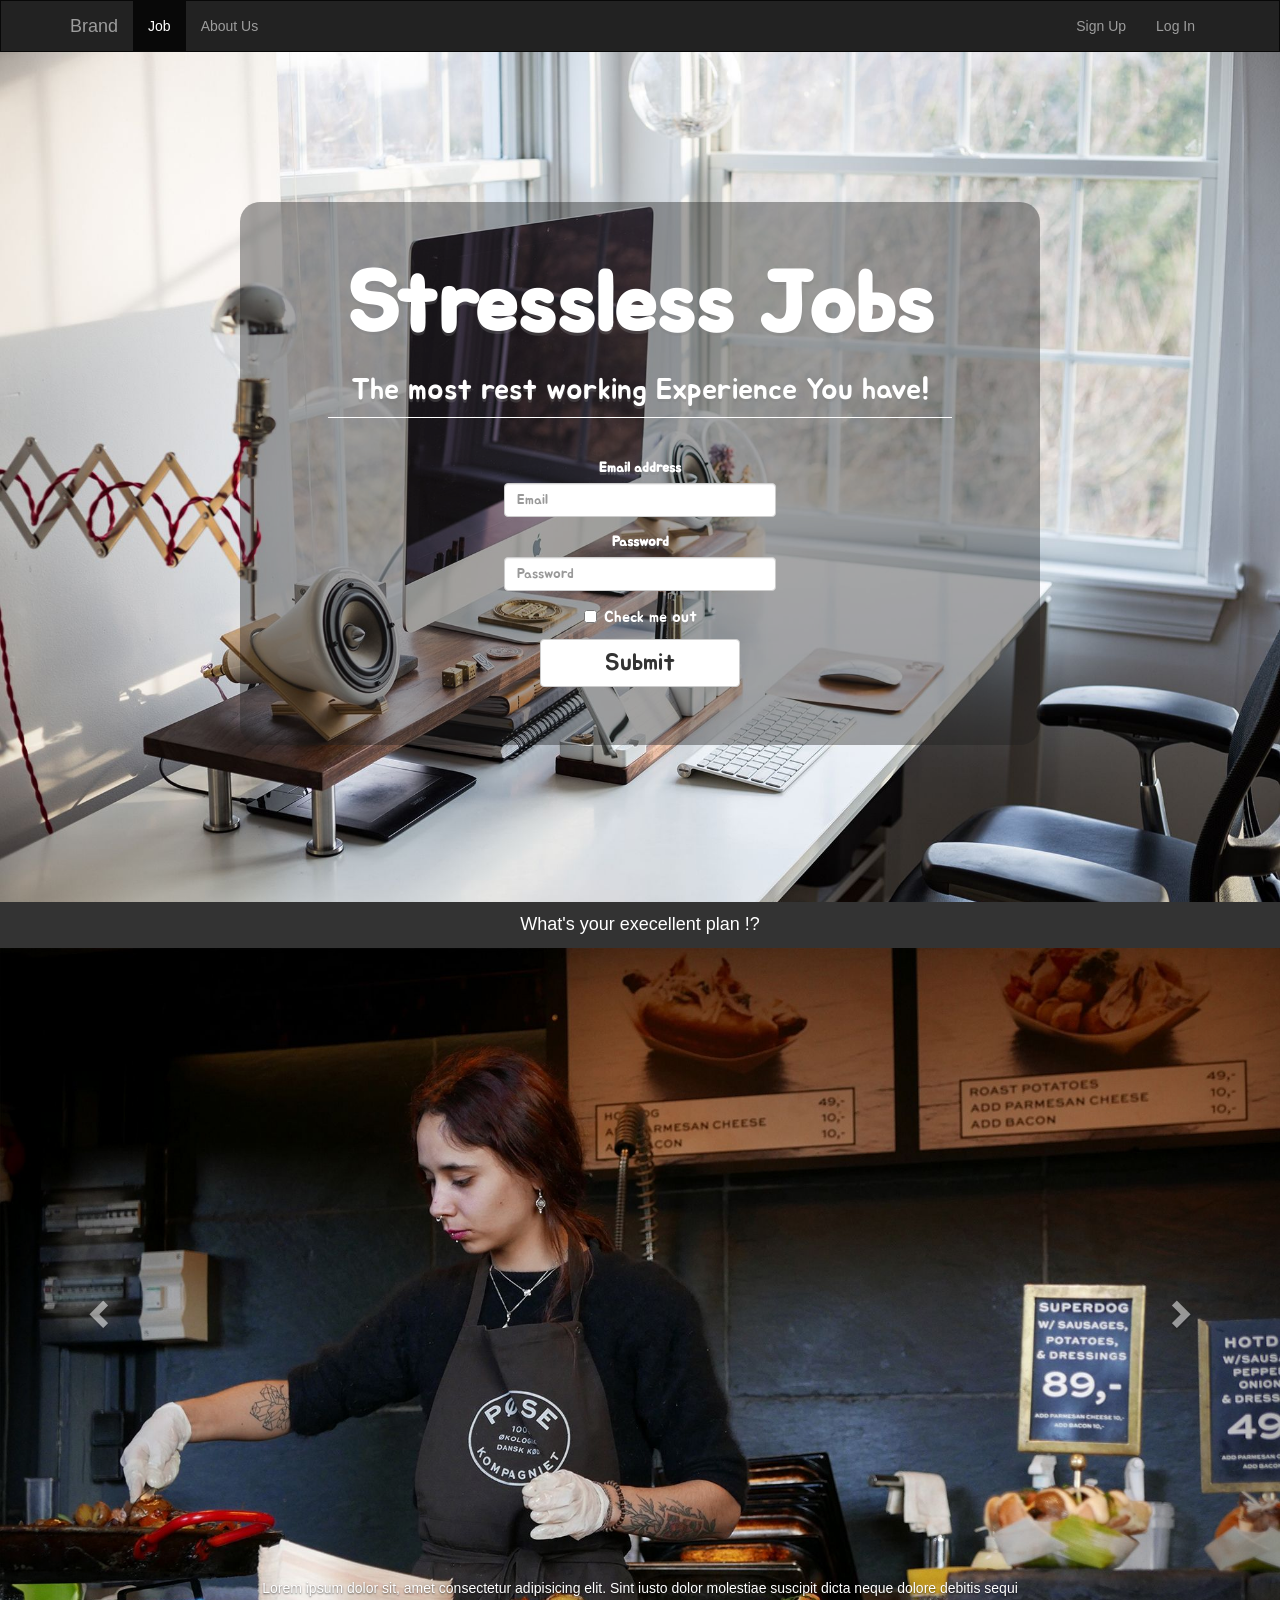
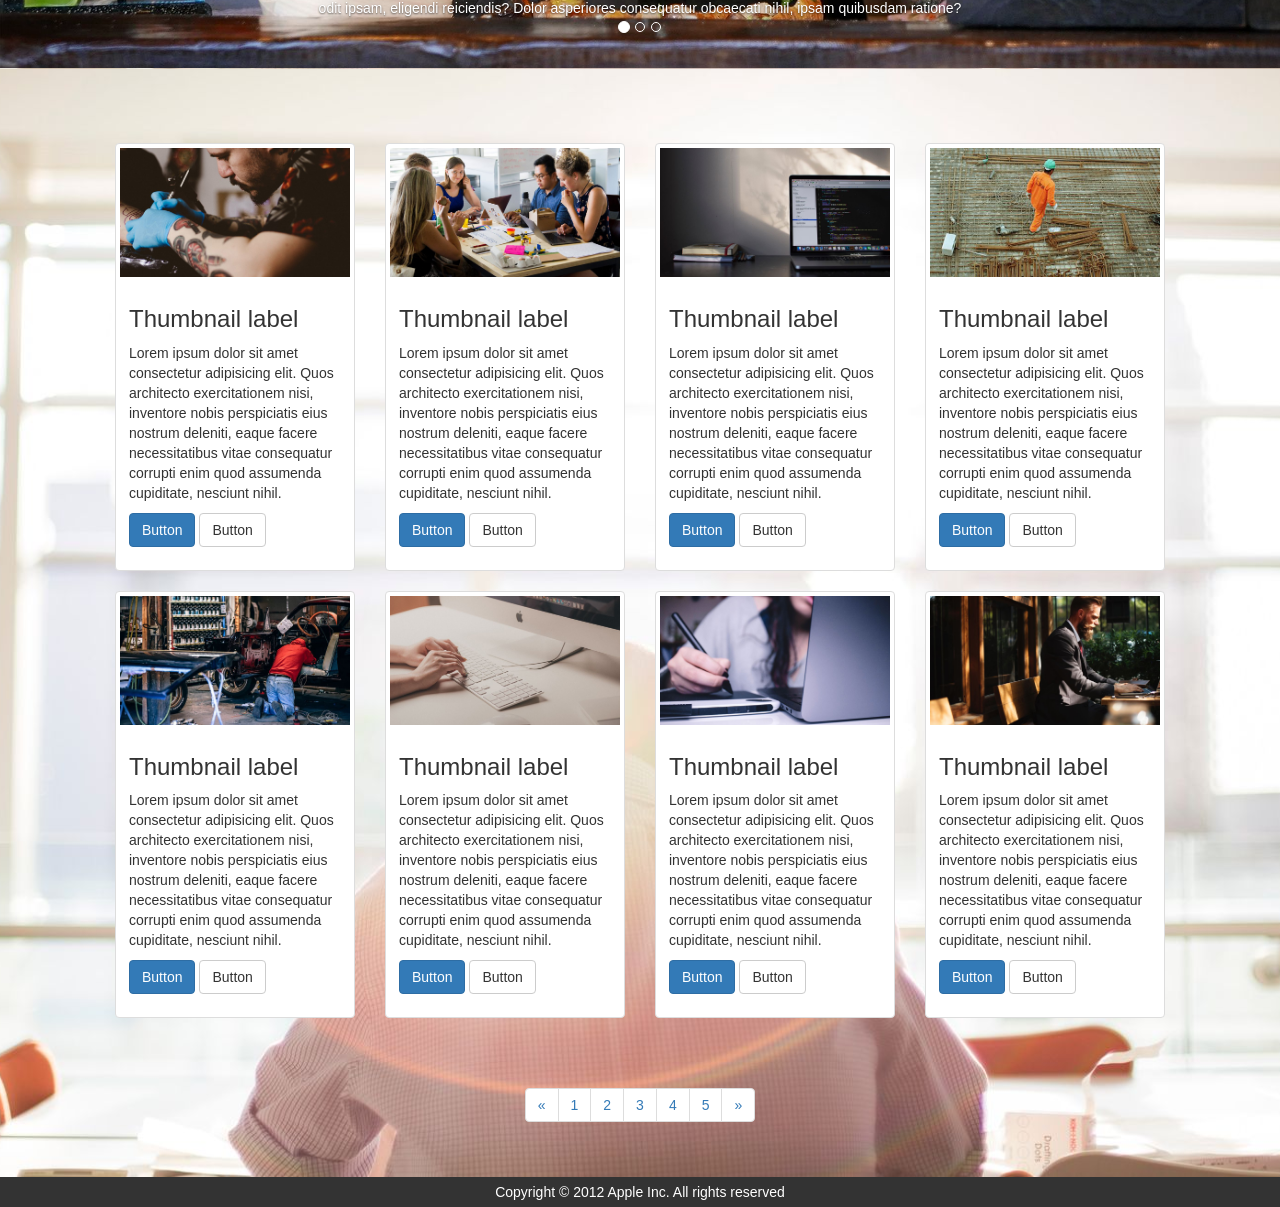
<file: index.html>
<!DOCTYPE html>
<html lang="en">

<head>
    <meta charset="UTF-8">
    <meta name="viewport" content="width=device-width, initial-scale=1.0">
    <meta http-equiv="X-UA-Compatible" content="ie=edge">
    <title>Document</title>
    <link rel="stylesheet" href="./asset/css/bootstrap.min.css">
    <link rel="stylesheet" href="./css/myStyle.css">
    <link rel="stylesheet" href="./resource/WOW-master/css/libs/animate.css">
</head>

<body>
    <!-- navbar -->
    <nav class="navbar navbar-inverse navbar-full">
        <div class="container">
            <!-- Brand and toggle get grouped for better mobile display -->
            <div class="navbar-header">
                <button type="button" class="navbar-toggle collapsed" data-toggle="collapse" data-target="#bs-example-navbar-collapse-1"
                    aria-expanded="false">
                    <span class="sr-only">Toggle navigation</span>
                    <span class="icon-bar"></span>
                    <span class="icon-bar"></span>
                    <span class="icon-bar"></span>
                </button>
                <a class="navbar-brand" href="#">Brand</a>
            </div>

            <!-- Collect the nav links, forms, and other content for toggling -->
            <div class="collapse navbar-collapse" id="bs-example-navbar-collapse-1">
                <ul class="nav navbar-nav">
                    <li class="active">
                        <a href="#">Job
                            <span class="sr-only">(current)</span>
                        </a>
                    </li>
                    <li>
                        <a href="#">About Us</a>
                    </li>
                </ul>
                <ul class="nav navbar-nav navbar-right">
                    <li>
                        <a href="#">Sign Up</a>
                    </li>
                    <li>
                        <a href="#">Log In</a>
                    </li>
                </ul>
            </div>
            <!-- /.navbar-collapse -->
        </div>
        <!-- /.container-fluid -->
    </nav>


    <!-- mainBanner -->
    <div class="mainBanner shadow">

        <!-- focus -->
        <div class="focus wow bounceIn">
            <!-- title -->
            <div class="titleSection test">
                <h1>Stressless Jobs</h1>
            </div>

            <!-- secod title -->
            <div class="secondTitleSection test">
                <h2>The most rest working Experience You have!</h2>
            </div>

            <!-- form -->
            <div class="form test">
                <form>
                    <!-- Email -->
                    <div class="form-group">
                        <label for="exampleInputEmail1">Email address</label>
                        <input type="email" class="form-control" id="exampleInputEmail1" placeholder="Email">
                    </div>

                    <!-- Password -->
                    <div class="form-group">
                        <label for="exampleInputPassword1">Password</label>
                        <input type="password" class="form-control" id="exampleInputPassword1" placeholder="Password">
                    </div>
                    <div class="checkbox">
                        <label id="checkbox">
                            <input type="checkbox">Check me out
                        </label>
                    </div>
                    <button type="submit" class="btn btn-default submitBtn">Submit</button>
                </form>
            </div>
        </div>

    </div>


    <!-- break -->
    <div class="break">
        What's your execellent plan !?
    </div>



    <!-- slider -->
    <div class="slider">
        <div id="carousel-example-generic" class="carousel slide" data-ride="carousel">
            <!-- Indicators -->
            <ol class="carousel-indicators">
                <li data-target="#carousel-example-generic" data-slide-to="0" class="active"></li>
                <li data-target="#carousel-example-generic" data-slide-to="1"></li>
                <li data-target="#carousel-example-generic" data-slide-to="2"></li>
            </ol>

            <!-- Wrapper for slides -->
            <div class="carousel-inner" role="listbox">
                <div class="item active">
                    <img src="./img/slider/irina-219832.jpg" alt="...">
                    <div class="carousel-caption">
                        Lorem ipsum dolor sit, amet consectetur adipisicing elit. Sint iusto dolor molestiae suscipit dicta neque dolore debitis
                        sequi odit ipsam, eligendi reiciendis? Dolor asperiores consequatur obcaecati nihil, ipsam quibusdam
                        ratione?
                    </div>
                </div>
                <div class="item">
                    <img src="./img/slider/m0851-55542.jpg" alt="...">
                    <div class="carousel-caption">
                        Lorem ipsum dolor sit, amet consectetur adipisicing elit. Sint iusto dolor molestiae suscipit dicta neque dolore debitis
                        sequi odit ipsam, eligendi reiciendis? Dolor asperiores consequatur obcaecati nihil, ipsam quibusdam
                        ratione?
                    </div>
                </div>
                <div class="item">
                    <img src="./img/slider/omar-prestwich-247115.jpg" alt="...">
                    <div class="carousel-caption">
                        Lorem ipsum dolor sit, amet consectetur adipisicing elit. Sint iusto dolor molestiae suscipit dicta neque dolore debitis
                        sequi odit ipsam, eligendi reiciendis? Dolor asperiores consequatur obcaecati nihil, ipsam quibusdam
                        ratione?
                    </div>
                </div>
            </div>

            <!-- Controls -->
            <a class="left carousel-control" href="#carousel-example-generic" role="button" data-slide="prev">
                <span class="glyphicon glyphicon-chevron-left" aria-hidden="true"></span>
                <span class="sr-only">Previous</span>
            </a>
            <a class="right carousel-control" href="#carousel-example-generic" role="button" data-slide="next">
                <span class="glyphicon glyphicon-chevron-right" aria-hidden="true"></span>
                <span class="sr-only">Next</span>
            </a>
        </div>


    </div>


    <!-- list -->
    <div class="list">


        <!-- job -->
        <div class="container-fluid job test wow fadeInUp">
            <div class="row">
                <div class="col-sm-6 col-md-3">
                    <div class="thumbnail">
                        <img src="./img/jobs/allef-vinicius-178362.jpg" alt="...">
                        <div class="caption">
                            <h3>Thumbnail label</h3>
                            <p>Lorem ipsum dolor sit amet consectetur adipisicing elit. Quos architecto exercitationem nisi,
                                inventore nobis perspiciatis eius nostrum deleniti, eaque facere necessitatibus vitae consequatur
                                corrupti enim quod assumenda cupiditate, nesciunt nihil.</p>
                            <p>
                                <a href="#" class="btn btn-primary" role="button">Button</a>
                                <a href="#" class="btn btn-default" role="button">Button</a>
                            </p>
                        </div>
                    </div>
                </div>
                <div class="col-sm-6 col-md-3">
                    <div class="thumbnail">
                        <img src="./img/jobs/climate-kic-350836.jpg" alt="...">
                        <div class="caption">
                            <h3>Thumbnail label</h3>
                            <p>Lorem ipsum dolor sit amet consectetur adipisicing elit. Quos architecto exercitationem nisi,
                                inventore nobis perspiciatis eius nostrum deleniti, eaque facere necessitatibus vitae consequatur
                                corrupti enim quod assumenda cupiditate, nesciunt nihil.</p>
                            <p>
                                <a href="#" class="btn btn-primary" role="button">Button</a>
                                <a href="#" class="btn btn-default" role="button">Button</a>
                            </p>
                        </div>
                    </div>
                </div>
                <div class="col-sm-6 col-md-3">
                    <div class="thumbnail">
                        <img src="./img/jobs/emile-perron-190221.jpg" alt="...">
                        <div class="caption">
                            <h3>Thumbnail label</h3>
                            <p>Lorem ipsum dolor sit amet consectetur adipisicing elit. Quos architecto exercitationem nisi,
                                inventore nobis perspiciatis eius nostrum deleniti, eaque facere necessitatibus vitae consequatur
                                corrupti enim quod assumenda cupiditate, nesciunt nihil.</p>
                            <p>
                                <a href="#" class="btn btn-primary" role="button">Button</a>
                                <a href="#" class="btn btn-default" role="button">Button</a>
                            </p>
                        </div>
                    </div>
                </div>
                <div class="col-sm-6 col-md-3">
                    <div class="thumbnail">
                        <img src="./img/jobs/guilherme-cunha-222318.jpg" alt="...">
                        <div class="caption">
                            <h3>Thumbnail label</h3>
                            <p>Lorem ipsum dolor sit amet consectetur adipisicing elit. Quos architecto exercitationem nisi,
                                inventore nobis perspiciatis eius nostrum deleniti, eaque facere necessitatibus vitae consequatur
                                corrupti enim quod assumenda cupiditate, nesciunt nihil.</p>
                            <p>
                                <a href="#" class="btn btn-primary" role="button">Button</a>
                                <a href="#" class="btn btn-default" role="button">Button</a>
                            </p>
                        </div>
                    </div>
                </div>
            </div>
            <div class="row">
                <div class="col-sm-6 col-md-3">
                    <div class="thumbnail">
                        <img src="./img/jobs/igor-ovsyannykov-252347.jpg" alt="...">
                        <div class="caption">
                            <h3>Thumbnail label</h3>
                            <p>Lorem ipsum dolor sit amet consectetur adipisicing elit. Quos architecto exercitationem nisi,
                                inventore nobis perspiciatis eius nostrum deleniti, eaque facere necessitatibus vitae consequatur
                                corrupti enim quod assumenda cupiditate, nesciunt nihil.</p>
                            <p>
                                <a href="#" class="btn btn-primary" role="button">Button</a>
                                <a href="#" class="btn btn-default" role="button">Button</a>
                            </p>
                        </div>
                    </div>
                </div>
                <div class="col-sm-6 col-md-3">
                    <div class="thumbnail">
                        <img src="./img/jobs/ilya-pavlov-87472.jpg" alt="...">
                        <div class="caption">
                            <h3>Thumbnail label</h3>
                            <p>Lorem ipsum dolor sit amet consectetur adipisicing elit. Quos architecto exercitationem nisi,
                                inventore nobis perspiciatis eius nostrum deleniti, eaque facere necessitatibus vitae consequatur
                                corrupti enim quod assumenda cupiditate, nesciunt nihil.</p>
                            <p>
                                <a href="#" class="btn btn-primary" role="button">Button</a>
                                <a href="#" class="btn btn-default" role="button">Button</a>
                            </p>
                        </div>
                    </div>
                </div>
                <div class="col-sm-6 col-md-3">
                    <div class="thumbnail">
                        <img src="./img/jobs/josefa-ndiaz-312261.jpg" alt="...">
                        <div class="caption">
                            <h3>Thumbnail label</h3>
                            <p>Lorem ipsum dolor sit amet consectetur adipisicing elit. Quos architecto exercitationem nisi,
                                inventore nobis perspiciatis eius nostrum deleniti, eaque facere necessitatibus vitae consequatur
                                corrupti enim quod assumenda cupiditate, nesciunt nihil.</p>
                            <p>
                                <a href="#" class="btn btn-primary" role="button">Button</a>
                                <a href="#" class="btn btn-default" role="button">Button</a>
                            </p>
                        </div>
                    </div>
                </div>
                <div class="col-sm-6 col-md-3">
                    <div class="thumbnail">
                        <img src="./img/jobs/rawpixel-com-267075.jpg" alt="...">
                        <div class="caption">
                            <h3>Thumbnail label</h3>
                            <p>Lorem ipsum dolor sit amet consectetur adipisicing elit. Quos architecto exercitationem nisi,
                                inventore nobis perspiciatis eius nostrum deleniti, eaque facere necessitatibus vitae consequatur
                                corrupti enim quod assumenda cupiditate, nesciunt nihil.</p>
                            <p>
                                <a href="#" class="btn btn-primary" role="button">Button</a>
                                <a href="#" class="btn btn-default" role="button">Button</a>
                            </p>
                        </div>
                    </div>
                </div>
            </div>

        </div>

        <!-- pagination -->
        <div class="page test">
            <nav aria-label="Page navigation">
                <ul class="pagination">
                    <li>
                        <a href="#" aria-label="Previous">
                            <span aria-hidden="true">&laquo;</span>
                        </a>
                    </li>
                    <li>
                        <a href="#">1</a>
                    </li>
                    <li>
                        <a href="#">2</a>
                    </li>
                    <li>
                        <a href="#">3</a>
                    </li>
                    <li>
                        <a href="#">4</a>
                    </li>
                    <li>
                        <a href="#">5</a>
                    </li>
                    <li>
                        <a href="#" aria-label="Next">
                            <span aria-hidden="true">&raquo;</span>
                        </a>
                    </li>
                </ul>
            </nav>
        </div>


    </div>
    <!-- copyright -->
    <div class="copyright">
        Copyright © 2012 Apple Inc. All rights reserved
    </div>


    <!-- js  -->
    <script src="./asset/js/jquery-3.2.1.min.js"></script>
    <script src="./asset/js/bootstrap.min.js"></script>
    <script src="./resource/WOW-master/dist/wow.min.js"></script>
    <script>
        wow = new WOW(
            {
                boxClass: 'wow',      // default
                animateClass: 'animated', // default
                offset: 0,          // default
                mobile: true,       // default
                live: true        // default
            }
        )
        wow.init();
    </script>

</body>

</html>
</file>
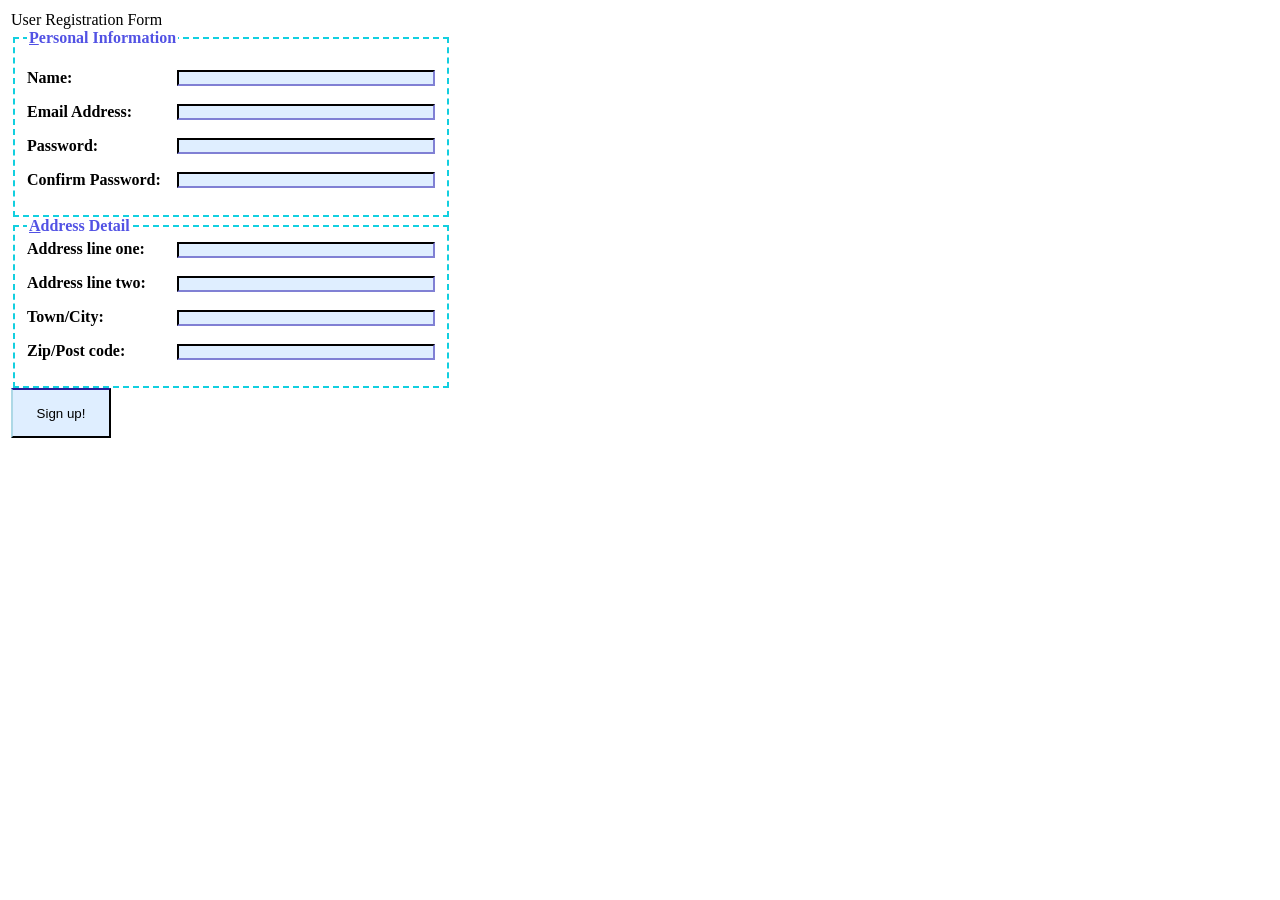
<file: 1_fieldset.html>
<!DOCTYPE html>
<html>
<head>
    <meta charset="UTF-8">
    <title>fieldset</title>
    <link rel="stylesheet" href="2_fieldset_main.css">
</head>
<body>
    <table>
        <tr>
            <td>
                User Registration Form
                <fieldset>
                    <legend class="a02"><span>P</span>ersonal Information </legend>

                    
            <form action="">
                <p >
                    <label for="">Name:</label>
                    <input type="text">
                </p>
                <p >
                    <label for="">Email Address:</label>
                    <input type="email">
                </p>
                <p >
                    <label for="">Password:</label>
                    <input type="password">
                </p>
                <p >
                    <label for="">Confirm Password:</label>
                    <input type="text">
                </p>

            </form>
            
        </fieldset>
            <fieldset>
            
                <legend class="a02" ><span> A</span>ddress Detail</legend>
                <form action="">
                    <label for="">Address line one:</label>
                        <input type="text" >
                    </p>
                    <p >
                        <label for="">Address line two:</label>
                        <input type="email" >
                    </p>
                    <p >
                        <label for="">Town/City:</label>
                        <input type="password">
                    </p>
                    <p >
                        <label for="">Zip/Post code:</label>
                        <input type="text">
                    </p>
                    
                </form>
                
            </fieldset>
            
            <input type="submit" name="Sign" value="Sign up!" class="a01">
            </td>
        </tr>     
    </table>
    
</body>
</html
</file>
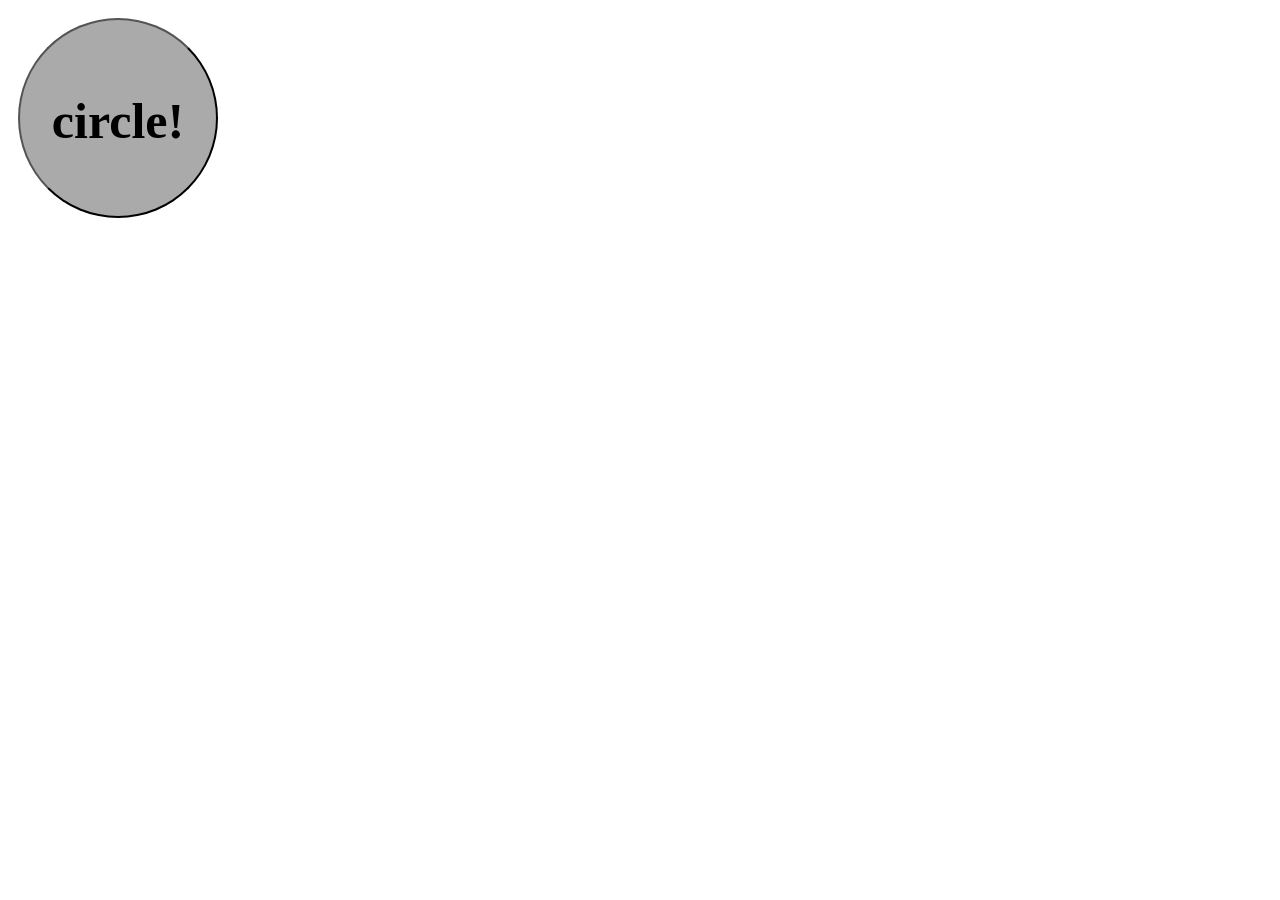
<file: 5_scrolling.html>
<!DOCTYPE html>
<html >
<head>
    <meta charset="UTF-8">
    <title>Scrolling</title>
    <link rel="stylesheet" href="6.scrolling.css">
</head>
<body>
    <button  id="box">circle!</button>
</body>
</html>
</file>
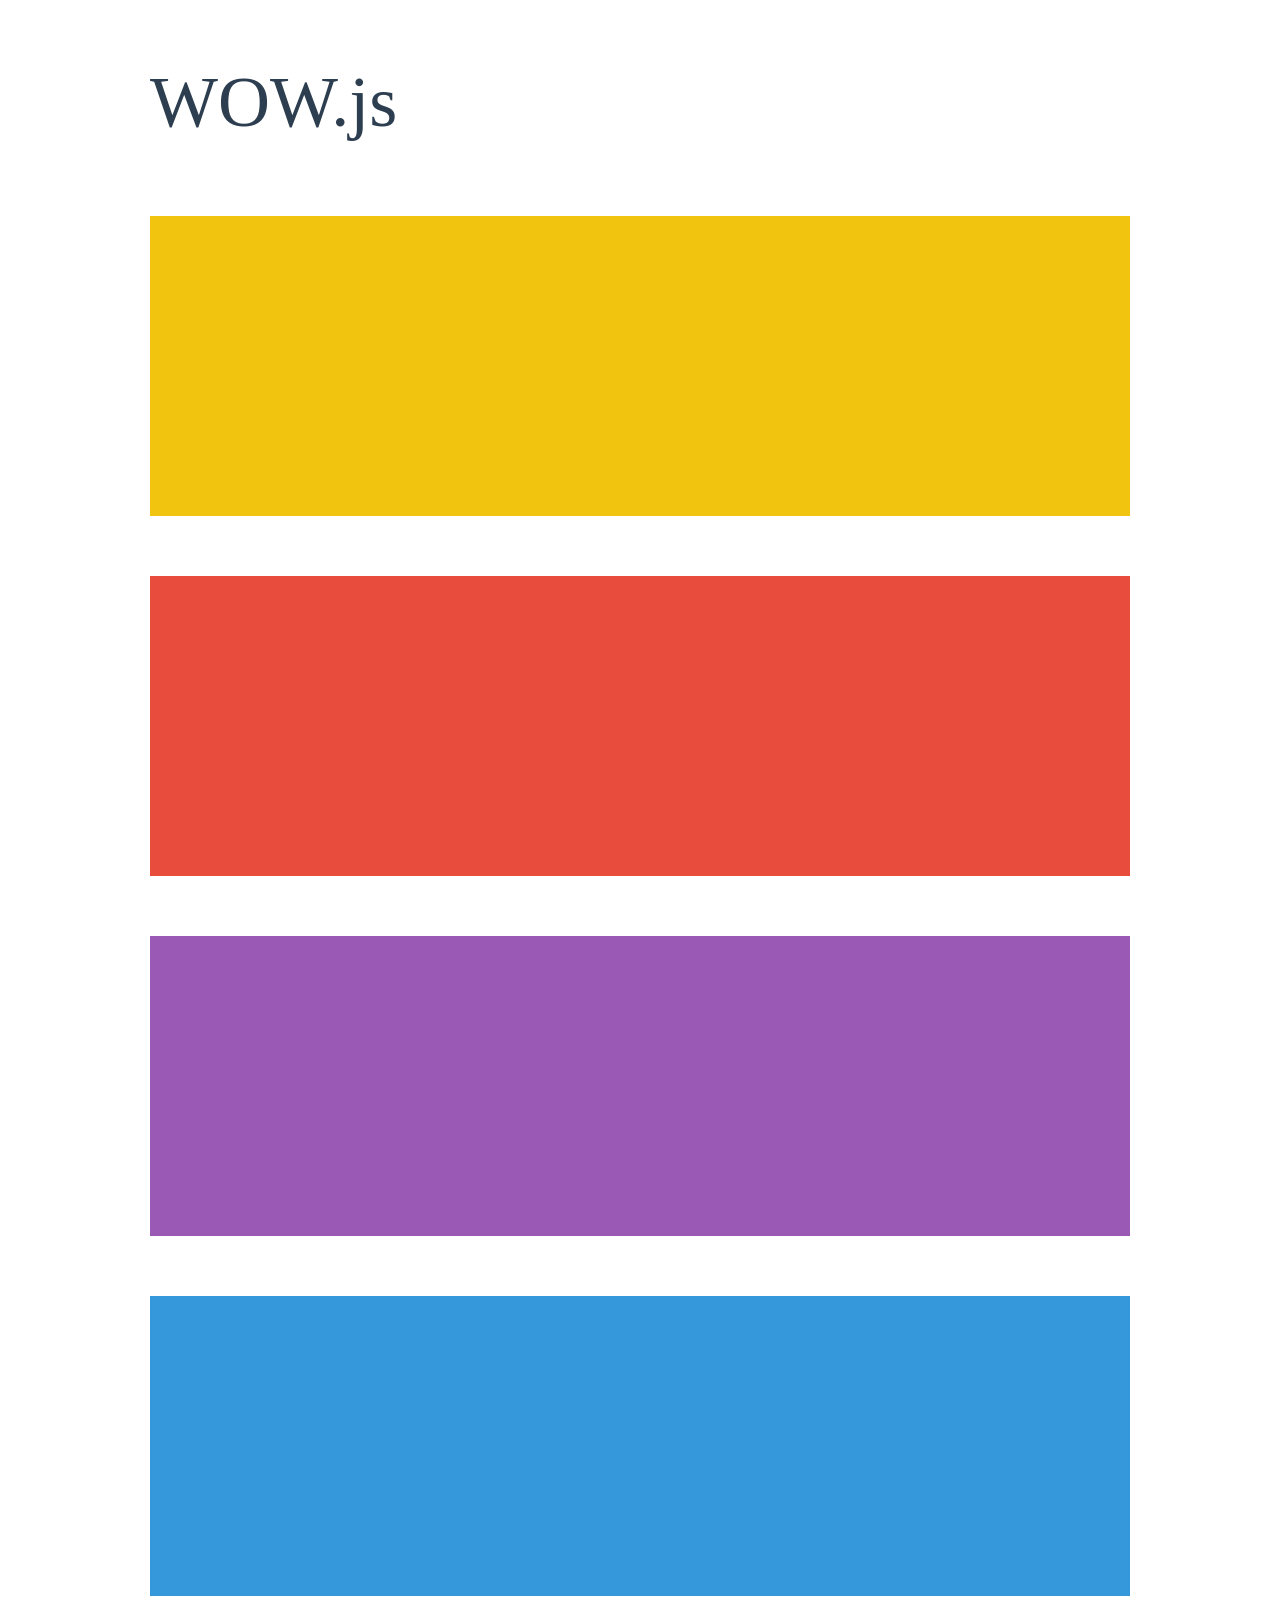
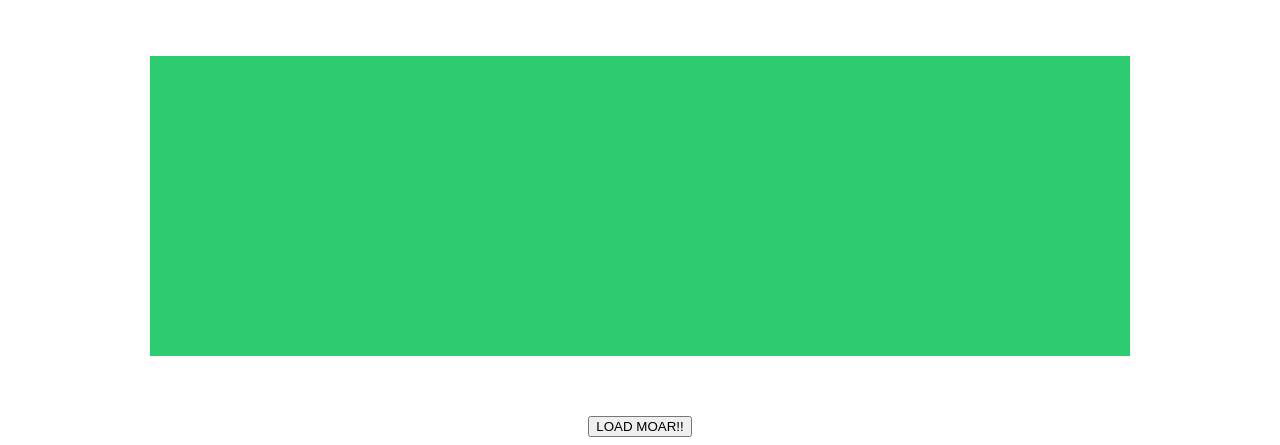
<file: resource/WOW-master/demo.html>
<!doctype html>

<html lang="en">
<head>
  <meta charset="utf-8">
  <title>WOW</title>
  <link rel="stylesheet" href="css/libs/animate.css">
  <link rel="stylesheet" href="css/site.css">
  <style>
    .wow:first-child {
      visibility: hidden;
    }
  </style>
  <!--[if IE]>
    <script src="http://html5shiv.googlecode.com/svn/trunk/html5.js"></script>
  <![endif]-->
</head>

<body>
  <div id="container">
    <header>
      <h1>WOW.js</h1>
    </header>
    <div id="main">
      <section class="wow fadeInDown" style="background-color: #f1c40f;"></section>
      <section class="wow pulse" style="background-color: #e74c3c;" data-wow-iteration="infinite" data-wow-duration="1500ms"></section>
      <section class="section--purple wow slideInRight" data-wow-delay="2s"></section>
      <section class="section--blue wow bounceInLeft" data-wow-offset="300"></section>
      <section class="section--green wow slideInLeft" data-wow-duration="4s"></section>
      <button id="moar">LOAD MOAR!!</button>
    </div>
  </div>
  <script src="dist/wow.js"></script>
  <script>
    wow = new WOW(
      {
        animateClass: 'animated',
        offset:       100,
        callback:     function(box) {
          console.log("WOW: animating <" + box.tagName.toLowerCase() + ">")
        }
      }
    );
    wow.init();
    document.getElementById('moar').onclick = function() {
      var section = document.createElement('section');
      section.className = 'section--purple wow fadeInDown';
      this.parentNode.insertBefore(section, this);
    };
  </script>
</body>
</html>
</file>
<file: css/myStyle.css>
/* utilities */
@import url('https://fonts.googleapis.com/css?family=Jua');

.test{
    /* border: 1px dotted rgb(255, 49, 83); */
}

/* ---------------------------------------------------------- */
/* Common  
/* ---------------------------------------------------------- */
.shadow {
    text-shadow: 1px 2px 1px rgba(0, 0, 0, 1);
    text-shadow: 0px 2px 0px rgba(49, 49, 49, 0.5);
    text-shadow: 0px 3px 0px rgba(129, 129, 129, 0.3);
}




/* ---------------------------------------------------------- */
/* navbar 
/* ---------------------------------------------------------- */

.navbar-full{
    border-radius: 0;
}

.navbar{
    margin-bottom: 0;
}



/* ---------------------------------------------------------- */
/* mainBanner 
/* ---------------------------------------------------------- */
.mainBanner{
    color: #fff;
    height: 850px;
    background: url('../img/background/confortableDesk.jpg');
    background-size: cover;
    background-position: center;
    padding: 150px 0;
    font-family: 'Jua', sans-serif;
}

/* focus */
.focus{
    width: 800px;
    max-width: 80%;
    /* min-width: 600px; */
    margin: 0 auto;
    padding: 3% 10px;
    border-radius: 20px;
    background: rgba(32, 32, 32, 0.4);
}



/* titleSection */
.titleSection{
    text-align: center;
    width: 80%;
    margin: 0 auto;
}

.titleSection h1{
    font-size: 85px;
    font-weight: 700;
}

/* secondTitleSection */
.secondTitleSection{
    width: 80%;
    text-align: center;
    margin: 20px auto;
    border-bottom: 1px solid white;

}


/* form */
.form{
    margin: 0 auto;
    text-align: center;
    padding: 20px;
    width: 40%;
    min-width: 250px;
    /* font-size: 24px; */
}

#checkbox{
    font-size: 16px;
}

.submitBtn{
    width: 200px;
    font-size: 24px;
}


/* ---------------------------------------------------------- */
/* break 
/* ---------------------------------------------------------- */
.break{
    padding: 10px;
    color: #fff;
    font-size: 18px;
    background: #333;
    text-align: center;
}


/* ---------------------------------------------------------- */
/* slider 
/* ---------------------------------------------------------- */


/* ---------------------------------------------------------- */
/* list 
/* ---------------------------------------------------------- */
.list{
    /* height: 900px; */
    background: url('../img//background/bethany-legg-9248.jpg');
    background-position: center;
    background-size: cover;
    padding: 75px 100px 0 100px;
}


/* ---------------------------------------------------------- */
/* job 
/* ---------------------------------------------------------- */


/* ---------------------------------------------------------- */
/* pagination 
/* ---------------------------------------------------------- */
.page{
    margin: 0 auto;
    text-align: center;
    padding: 30px;
    
}

/* ---------------------------------------------------------- */
/* copyright 
/* ---------------------------------------------------------- */
.copyright{
    height: 30px;
    background: #333;
    color: #fff;
    padding: 5px;
    text-align: center;
}


/* ====================================================================== */
/* <768 
/* ====================================================================== */
@media screen and (max-width:768px){
    /* .focus{
        width: 600px;
        margin: 0 auto;
        padding: 3% 10px;
        border-radius: 20px;
        background: rgba(32, 32, 32, 0.4);
    } */
}
</file>
<file: 2_fieldset_main.css>
label{
      width: 150px;
      float: left;  
      font-weight: 800;
}
fieldset{
    border-style: dashed;
    border-color: #12CFDF;
}
input{
    width: 250px;
    height: 10px;
    border: 2px solid;
    border-color: #000000 #8080D4 #8080D4 #000000;
    background-color: #DFEEFF;
}
.a01{
    border-color: #241E99 black black #ADD8E6;
    width:100px; height:50px;
    
}
.a02{
    color:rgba(16, 16, 218, 0.726);
    font-weight: 800;
    
    
}
span{
    text-decoration:underline ;
}
</file>
<file: 6.scrolling.css>
@keyframes slide{
        0% {
            transform: translate(0px, 0px);
                        rotate(30deg);
                      
        }
        25% {
            transform:translate(0px, 500px) 
            rotate(45deg) ;
            
        }   
          55% {
            transform:translate(500px, 500px) 
            rotate(120deg) ;
            
        } 
    
         75% {
        transform:translate(500px, 0px) 
        rotate(160deg) ;
        
        }
    
        100% {
            transform:translate(0px, 0px);
        
        }  
}

#box{
    width:200px;
    height: 200px;
    background: #aaa;
    margin: 10px;
    border-radius: 50%;

    font:  bold 50px Tahoma;
    text-align: center;
    line-height: 200px;

    animation-name: slide;
    animation-duration: 3s;
    animation-iteration-count: infinite;
    
    animation-timing-function:  cubic-bezier(0.785, 0.135, 0.15, 0.86);
}
</file>
<file: resource/WOW-master/css/site.css>
h1 {
  font-size:     72px;
  line-height:   1.5;
  color: #2c3e50;
  font-weight:   100;
}

#container {
  width:  980px;
  margin: 0 auto;
}

section {
  height: 300px;
  margin: 60px 0;
}

.section--purple {
  background-color: #9b59b6;
}

.section--blue {
  background-color: #3498db;
}

.section--green {
  background-color: #2ecc71;
}

#main {
  text-align: center;
}

#more {
  margin: 20px auto 48px;
}
</file>
